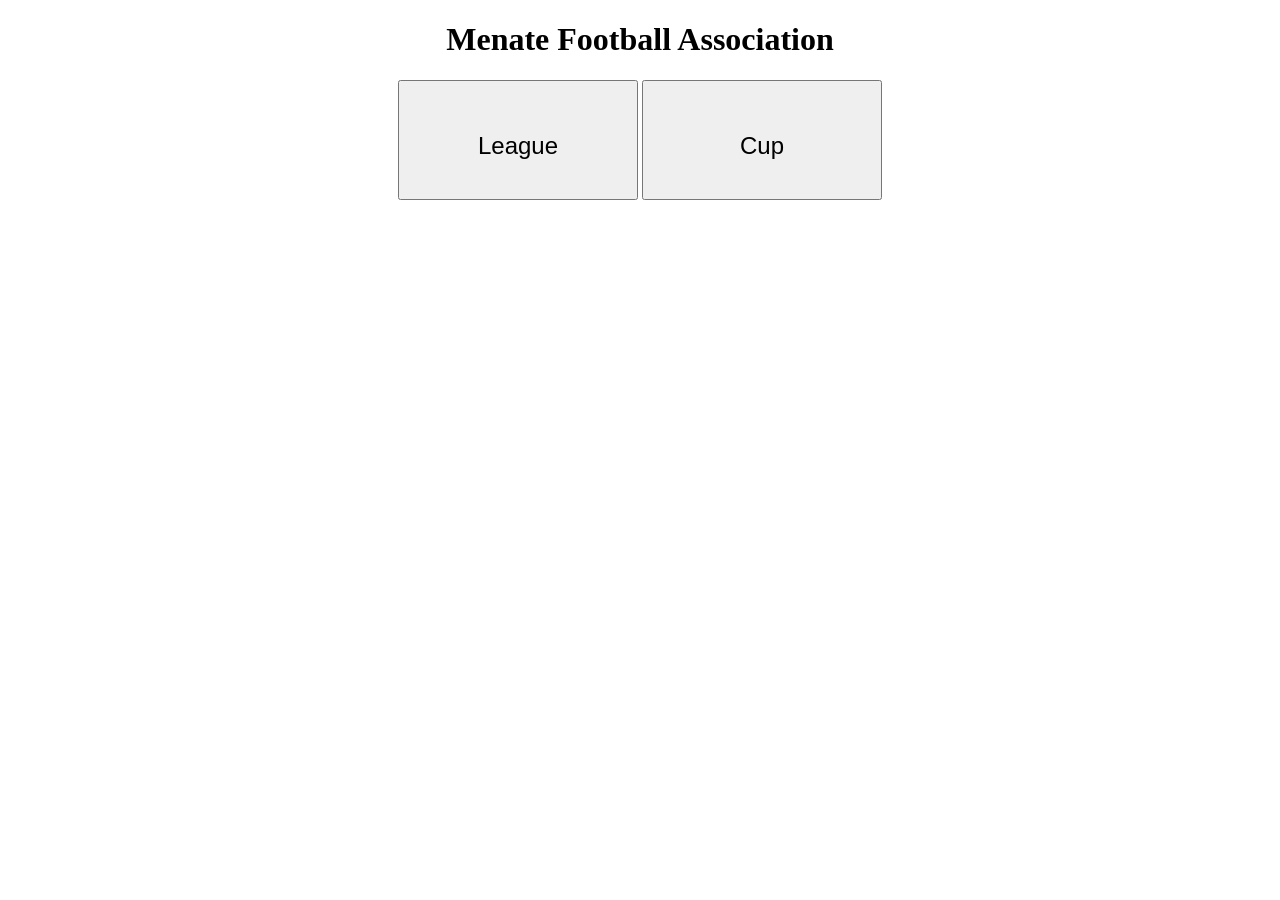
<file: index.html>
<!DOCTYPE html>
<html lang="en">
<head>
  <meta charset="UTF-8">
  <meta name="viewport" content="width=device-width, initial-scale=1.0">
  <link rel="stylesheet" href="style.css">
  <title>mainpage</title>
</head>
<body>
  <h1>Menate Football Association</h1>
  <button class="hai" id="league">League</button>
  <button class="hai" id="cup">Cup</button>
  
  <script src="indexftn.js"></script>
</body>
</html>
</file>
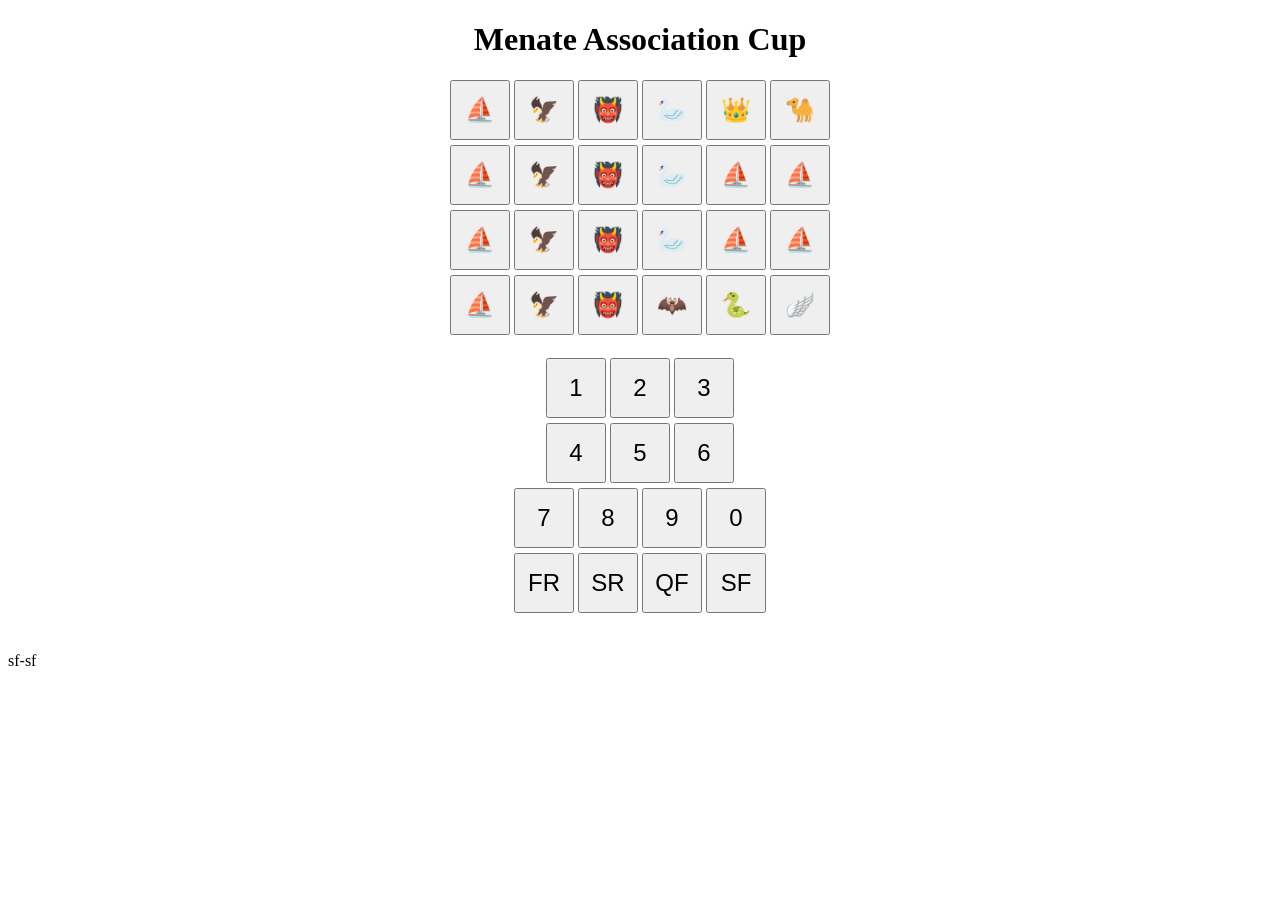
<file: cup.html>
<!DOCTYPE html>
<html lang="en">
<head>
    <meta charset="UTF-8">
    <meta name="viewport" content="width=device-width, initial-scale=1.0">
    <title>Menate Association Cup</title>
    <link rel="stylesheet" href="style.css">
</head>
<body>
    <h1>Menate Association Cup</h1>
    <button class="team" data-text1="Danisher Siti⛵ " data-text2=" ⛵Danisher Siti">⛵</button>
    <button class="team" data-text1=" 🦅Haikalecional🦅 ">🦅</button>
    <button id="HID">👹</button>
    <button id="AMA">🦢</button>
    <button id="REL">👑</button>
    <button id="MIR">🐪</button><br>
    <button id="HAF">⛵</button>
    <button id="AMC">🦅</button>
    <button id="SAL">👹</button>
    <button id="ANQ">🦢</button>
    <button id="QAY">⛵</button>
    <button id="FEZ">⛵</button><br>
    <button id="ADM">⛵</button>
    <button id="FIK">🦅</button>
    <button id="KAR">👹</button>
    <button id="FAK">🦢</button>
    <button id="HAB">⛵</button>
    <button id="BER">⛵</button><br>
    <button id="RAF">⛵</button>
    <button id="ANS">🦅</button>
    <button id="FAR">👹</button>
    <button id="AID">🦇</button>
    <button id="MIZ">🐍</button>
    <button id="KIR">🪽</button><br>
    <br>
    <button class="team" data-text="1">1</button>
    <button class="team" data-text="2">2</button>
    <button class="team" data-text="3">3</button><br>
    <button class="team" data-text="4">4</button>
    <button class="team" data-text="5">5</button>
    <button class="team" data-text="6">6</button><br>
    <button class="team" data-text="7">7</button>
    <button class="team" data-text="8">8</button>
    <button class="team" data-text="9">9</button>
    <button class="team" data-text="0">0</button>
    <br>
    <button class="round" data-text="*First Round*">FR</button>
    <button class="round" data-text="*Second Round*">SR</button>
    <button class="round" data-text="*Quarter Final*">QF</button>
    <button class="round" data-text="Semi Final">SF</button><br>
    
  <div id="what">
    <p class="roundtext"></p>
    <br>
    <a class="slot">sf</a><a class="slot"></a><a>-</a><a class="slot"></a><a class="slot">sf</a>
  </div>

    <script src="function.js"></script>
</body>
</html>
</file>
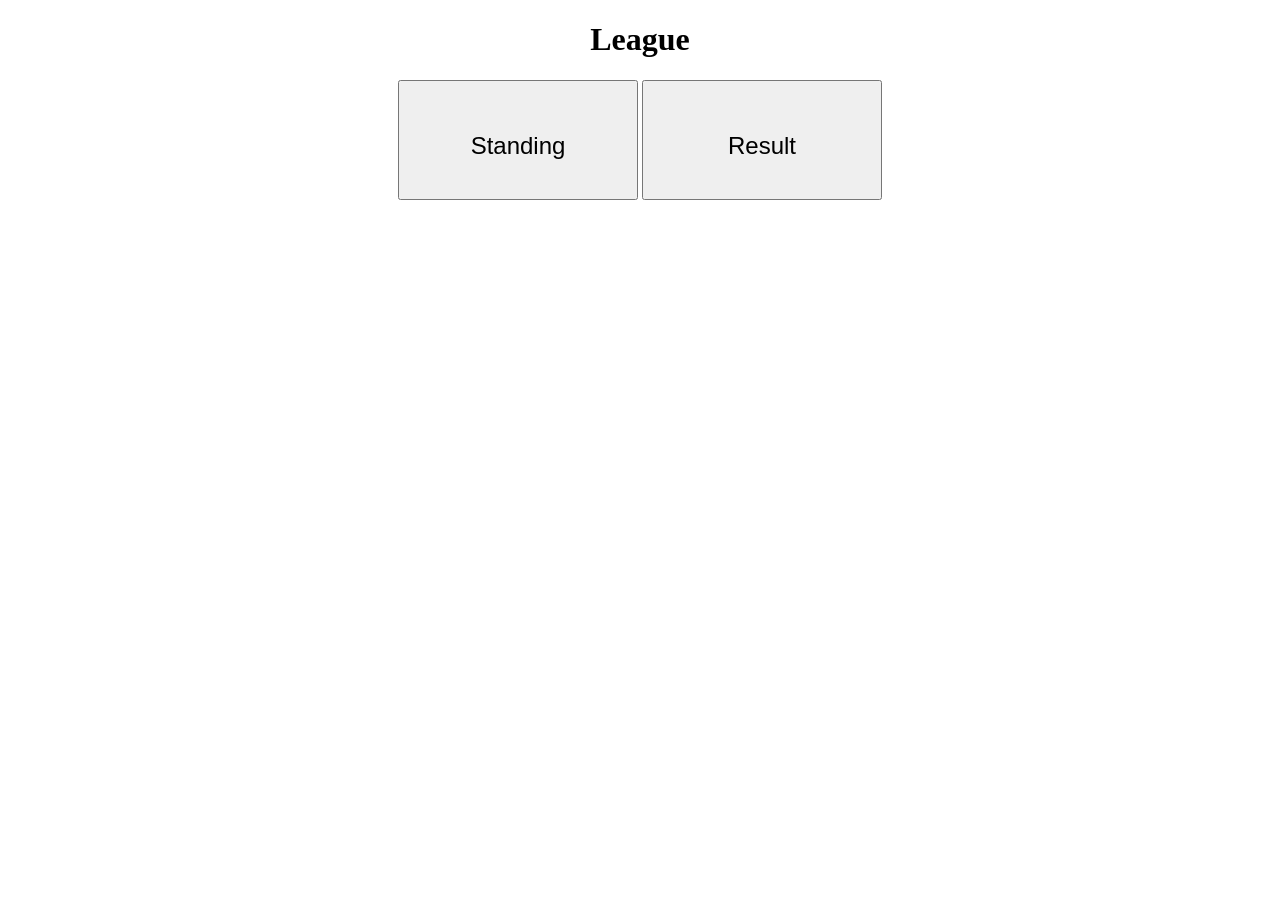
<file: league.html>
<!DOCTYPE html>
<html lang="en">
<head>
  <meta charset="UTF-8">
  <meta name="viewport" content="width=device-width, initial-scale=1.0">
  <link rel="stylesheet" href="style.css">
  <title>League</title>
</head>
<body>
  <h1>League</h1>
  <button class="hai" id="standing">Standing</button>
  <button class="hai" id="result">Result</button>
  
  <script src="leagueftn.js"></script>
</body>
</html>
</file>
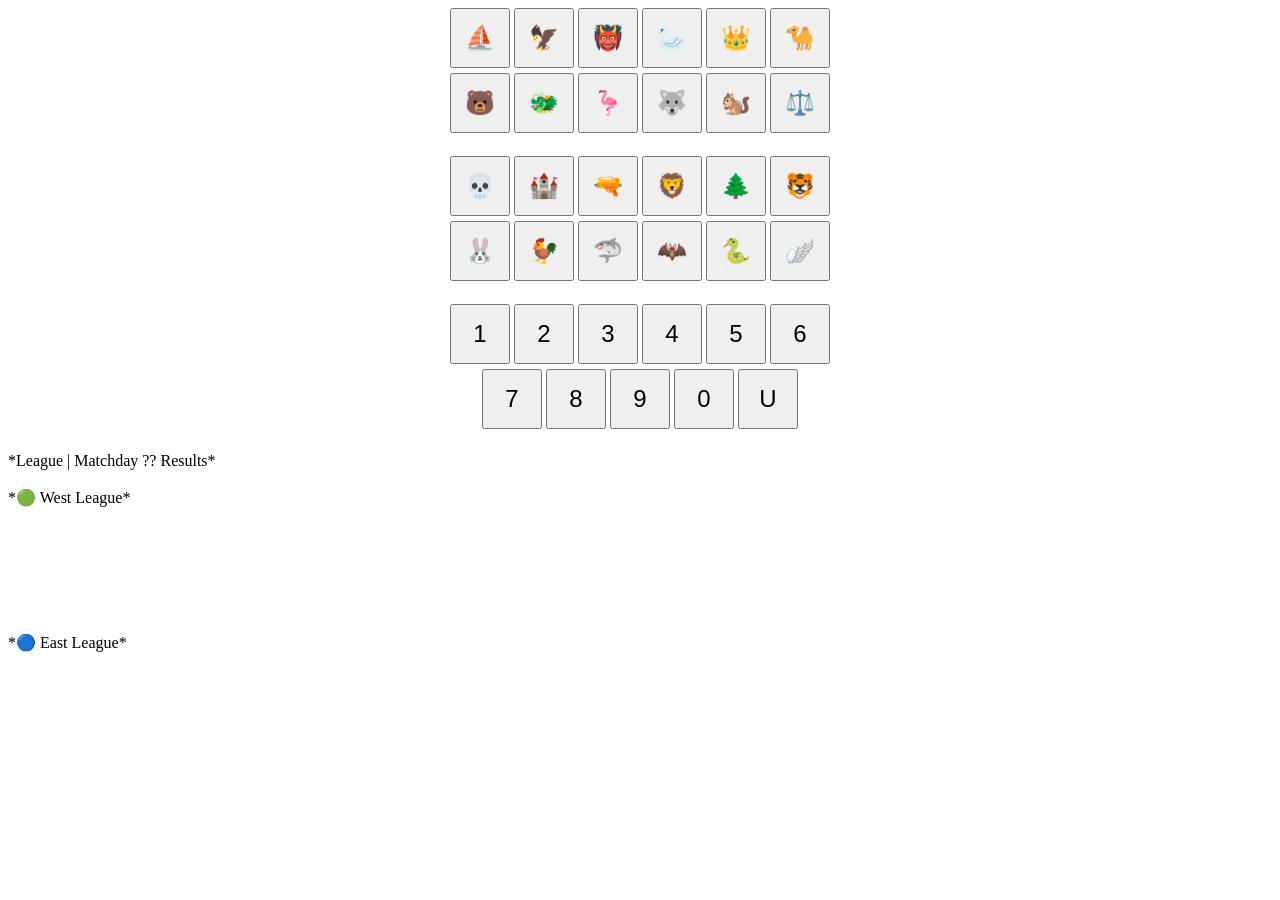
<file: leagueresult.html>
<!DOCTYPE html>
<html lang="en">
<head>
    <meta charset="UTF-8">
    <meta name="viewport" content="width=device-width, initial-scale=1.0">
    <title>League result</title>
    <link rel="stylesheet" href="style.css">
</head>
<body>
  <div class="choice" >
    <button class="team" data-text1="Danisher Siti⛵ " data-text2=" ⛵Danisher Siti">⛵</button>
    <button class="team" data-text1="Haikalecional🦅 " data-text2=" 🦅Haikalecional">🦅</button>
    <button class="team" data-text1="Hidayater Utuh👹 " data-text2=" 👹Hidayater Utuh">👹</button>
    <button class="team" data-text1="Ammarasaray🦢 " data-text2=" 🦢Ammarasaray">🦢</button>
    <button class="team" data-text1="Rela Fezrid👑 " data-text2=" 👑Rela Fezrid">👑</button>
    <button class="team" data-text1="Mirulnassr🐪 " data-text2=" 🐪Mirulnassr">🐪</button><br>
    <button class="team" data-text1="Hafiyunich🐻 " data-text2=" 🐻Hafiyunich">🐻</button>
    <button class="team" data-text1="Amcalona🐲 " data-text2=" 🐲Amcalona">🐲</button>
    <button class="team" data-text1="Salahuddingo🦩 " data-text2=" 🦩Salahuddingo">🦩</button>
    <button class="team" data-text1="Aniqusen🐺 " data-text2=" 🐺Aniqusen">🐺</button>
    <button class="team" data-text1="Arqim🐿️ " data-text2=" 🐿️Arqim">🐿️</button>
    <button class="team" data-text1="Fezritico⚖️ " data-text2=" ⚖️Fezritico">⚖️</button>
   </div> <br>
   <div class="choice" >
    <button class="team" data-text1="Adamentus💀 " data-text2=" 💀Adamentus">💀</button>
    <button class="team" data-text1="Fikricastel🏰" data-text2=" 🏰Fikricastel">🏰</button>
    <button class="team" data-text1="Karsenal🔫 " data-text2=" 🔫Karsenal">🔫</button>
    <button class="team" data-text1="Fakhrulasea🦁 " data-text2=" 🦁Fakhrulasea">🦁</button>
    <button class="team" data-text1="Habiburg🌲 " data-text2=" 🌲Habiburg">🌲</button>
    <button class="team" data-text1="Berus Aimund🐯 " data-text2=" 🐯Berus Aimund">🐯</button><br>
    <button class="team" data-text1="Raffiqiacos🐰 " data-text2=" 🐰Raffiqiacos">🐰</button>
    <button class="team" data-text1="Annaserpool🐓 " data-text2=" 🐓Annaserpool">🐓</button>
    <button class="team" data-text1="Farhanaco🦈 " data-text2=" 🦈Farhanaco">🦈</button>
    <button class="team" data-text1="Aidilencia🦇 " data-text2=" 🦇Aidilencia">🦇</button>
    <button class="team" data-text1="Mirzalan🐍 " data-text2=" 🐍Mirzalan">🐍</button>
    <button class="team" data-text1="Kirustal Pulas🪽 " data-text2=" 🪽Kirustal Pulas">🪽</button><br>
   </div> <br>
    <button class="team" data-text="1">1</button>
    <button class="team" data-text="2">2</button>
    <button class="team" data-text="3">3</button>
    <button class="team" data-text="4">4</button>
    <button class="team" data-text="5">5</button>
    <button class="team" data-text="6">6</button><br>
    <button class="team" data-text="7">7</button>
    <button class="team" data-text="8">8</button>
    <button class="team" data-text="9">9</button>
    <button class="team" data-text="0">0</button>
    <button id="undo">U</button>
    <br>
    <br>

    <div class="box">
     <a >*League | Matchday ?? Results*</a><br>
     <br>
     <a>*🟢 West League*</a><br>
     <a class="position"></a><a class="position"></a><a class="position"></a><a class="position"></a><br>
     <a class="position"></a><a class="position"></a><a class="position"></a><a class="position"></a><br>
     <a class="position"></a><a class="position"></a><a class="position"></a><a class="position"></a><br>
     <a class="position"></a><a class="position"></a><a class="position"></a><a class="position"></a><br>
     <a class="position"></a><a class="position"></a><a class="position"></a><a class="position"></a><br>
     <a class="position"></a><a class="position"></a><a class="position"></a><a class="position"></a><br>
     <br>
     <a>*🔵 East League*</a><br>
     <a class="position"></a><a class="position"></a><a class="position"></a><a class="position"></a><br>
     <a class="position"></a><a class="position"></a><a class="position"></a><a class="position"></a><br>
     <a class="position"></a><a class="position"></a><a class="position"></a><a class="position"></a><br>
     <a class="position"></a><a class="position"></a><a class="position"></a><a class="position"></a><br>
     <a class="position"></a><a class="position"></a><a class="position"></a><a class="position"></a><br>
     <a class="position"></a><a class="position"></a><a class="position"></a><a class="position"></a><br>
      </div>
    <script src="leagueresultftn.js"></script>
</body>
</file>
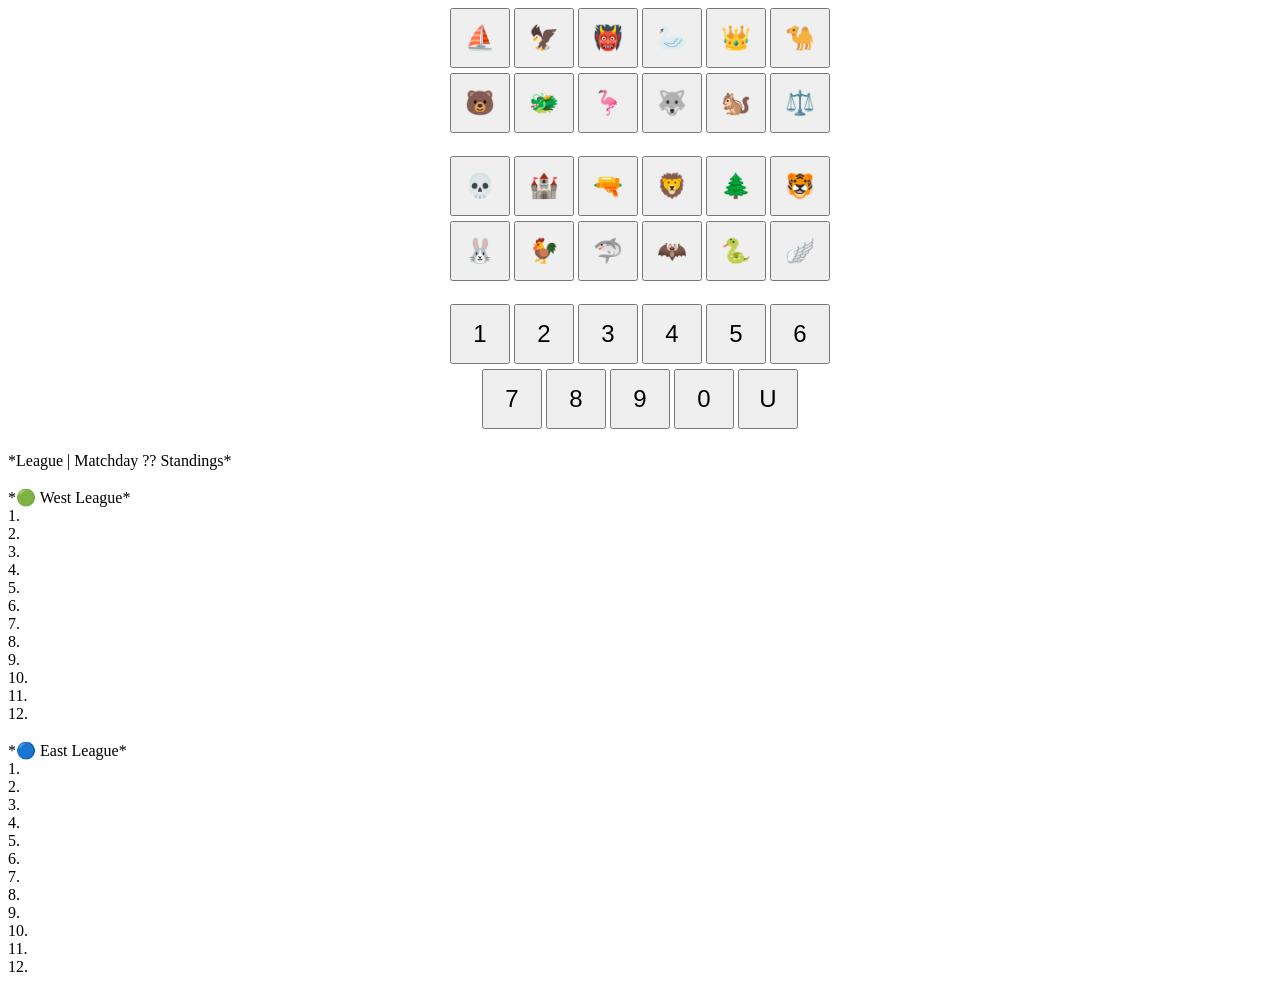
<file: leaguestanding.html>
<!DOCTYPE html>
<html lang="en">
<head>
    <meta charset="UTF-8">
    <meta name="viewport" content="width=device-width, initial-scale=1.0">
    <title>League Standing</title>
    <link rel="stylesheet" href="style.css">
</head>
<body>
  <div class="choice" >
    <button class="team" data-text1="Danisher Siti⛵ " data-text2=" ⛵Danisher Siti">⛵</button>
    <button class="team" data-text1="Haikalecional🦅 " data-text2=" 🦅Haikalecional">🦅</button>
    <button class="team" data-text1="Hidayater Utuh👹 " data-text2=" 👹Hidayater Utuh">👹</button>
    <button class="team" data-text1="Ammarasaray🦢 " data-text2=" 🦢Ammarasaray">🦢</button>
    <button class="team" data-text1="Rela Fezrid👑 " data-text2=" 👑Rela Fezrid">👑</button>
    <button class="team" data-text1="Mirulnassr🐪 " data-text2=" 🐪Mirulnassr">🐪</button><br>
    <button class="team" data-text1="Hafiyunich🐻 " data-text2=" 🐻Hafiyunich">🐻</button>
    <button class="team" data-text1="Amcalona🐲 " data-text2=" 🐲Amcalona">🐲</button>
    <button class="team" data-text1="Salahuddingo🦩 " data-text2=" 🦩Salahuddingo">🦩</button>
    <button class="team" data-text1="Aniqusen🐺 " data-text2=" 🐺Aniqusen">🐺</button>
    <button class="team" data-text1="Arqim🐿️ " data-text2=" 🐿️Arqim">🐿️</button>
    <button class="team" data-text1="Fezritico⚖️ " data-text2=" ⚖️Fezritico">⚖️</button>
   </div> <br>
   <div class="choice" >
    <button class="team" data-text1="Adamentus💀 " data-text2=" 💀Adamentus">💀</button>
    <button class="team" data-text1="Fikricastel🏰" data-text2=" 🏰Fikricastel">🏰</button>
    <button class="team" data-text1="Karsenal🔫 " data-text2=" 🔫Karsenal">🔫</button>
    <button class="team" data-text1="Fakhrulasea🦁 " data-text2=" 🦁Fakhrulasea">🦁</button>
    <button class="team" data-text1="Habiburg🌲 " data-text2=" 🌲Habiburg">🌲</button>
    <button class="team" data-text1="Berus Aimund🐯 " data-text2=" 🐯Berus Aimund">🐯</button><br>
    <button class="team" data-text1="Raffiqiacos🐰 " data-text2=" 🐰Raffiqiacos">🐰</button>
    <button class="team" data-text1="Annaserpool🐓 " data-text2=" 🐓Annaserpool">🐓</button>
    <button class="team" data-text1="Farhanaco🦈 " data-text2=" 🦈Farhanaco">🦈</button>
    <button class="team" data-text1="Aidilencia🦇 " data-text2=" 🦇Aidilencia">🦇</button>
    <button class="team" data-text1="Mirzalan🐍 " data-text2=" 🐍Mirzalan">🐍</button>
    <button class="team" data-text1="Kirustal Pulas🪽 " data-text2=" 🪽Kirustal Pulas">🪽</button><br>
   </div> <br>
    <button class="team" data-text="1">1</button>
    <button class="team" data-text="2">2</button>
    <button class="team" data-text="3">3</button>
    <button class="team" data-text="4">4</button>
    <button class="team" data-text="5">5</button>
    <button class="team" data-text="6">6</button><br>
    <button class="team" data-text="7">7</button>
    <button class="team" data-text="8">8</button>
    <button class="team" data-text="9">9</button>
    <button class="team" data-text="0">0</button>
    <button id="undo">U</button>
    <br>
    <br>

    <div class="box">
     <a >*League | Matchday ?? Standings*</a><br>
     <br>
     <a>*🟢 West League*</a><br>
     <a>1. </a><a class="position"></a><a class="position"></a><a class="position"></a><br>
     <a>2. </a><a class="position"></a><a class="position"></a><a class="position"></a><br>
     <a>3. </a><a class="position"></a><a class="position"></a><a class="position"></a><br>
     <a>4. </a><a class="position"></a><a class="position"></a><a class="position"></a><br>
     <a>5. </a><a class="position"></a><a class="position"></a><a class="position"></a><br>
     <a>6. </a><a class="position"></a><a class="position"></a><a class="position"></a><br>
     <a>7. </a><a class="position"></a><a class="position"></a><a class="position"></a><br>
     <a>8. </a><a class="position"></a><a class="position"></a><a class="position"></a><br>
     <a>9. </a><a class="position"></a><a class="position"></a><a class="position"></a><br>
     <a>10. </a><a class="position"></a><a class="position"></a><a class="position"></a><br>
     <a>11. </a><a class="position"></a><a class="position"></a><a class="position"></a><br>
     <a>12. </a><a class="position"></a><a class="position"></a><a class="position"></a><br>
     <br>
     <a>*🔵 East League*</a><br>
     <a>1. </a><a class="position"></a><a class="position"></a><a class="position"></a><br>
     <a>2. </a><a class="position"></a><a class="position"></a><a class="position"></a><br>
     <a>3. </a><a class="position"></a><a class="position"></a><a class="position"></a><br>
     <a>4. </a><a class="position"></a><a class="position"></a><a class="position"></a><br>
     <a>5. </a><a class="position"></a><a class="position"></a><a class="position"></a><br>
     <a>6. </a><a class="position"></a><a class="position"></a><a class="position"></a><br>
     <a>7. </a><a class="position"></a><a class="position"></a><a class="position"></a><br>
     <a>8. </a><a class="position"></a><a class="position"></a><a class="position"></a><br>
     <a>9. </a><a class="position"></a><a class="position"></a><a class="position"></a><br>
     <a>10. </a><a class="position"></a><a class="position"></a><a class="position"></a><br>
     <a>11. </a><a class="position"></a><a class="position"></a><a class="position"></a><br>
     <a>12. </a><a class="position"></a><a class="position"></a><a class="position"></a><br>
      </div>
    <script src="leaguestandingftn.js"></script>
</body>
</file>
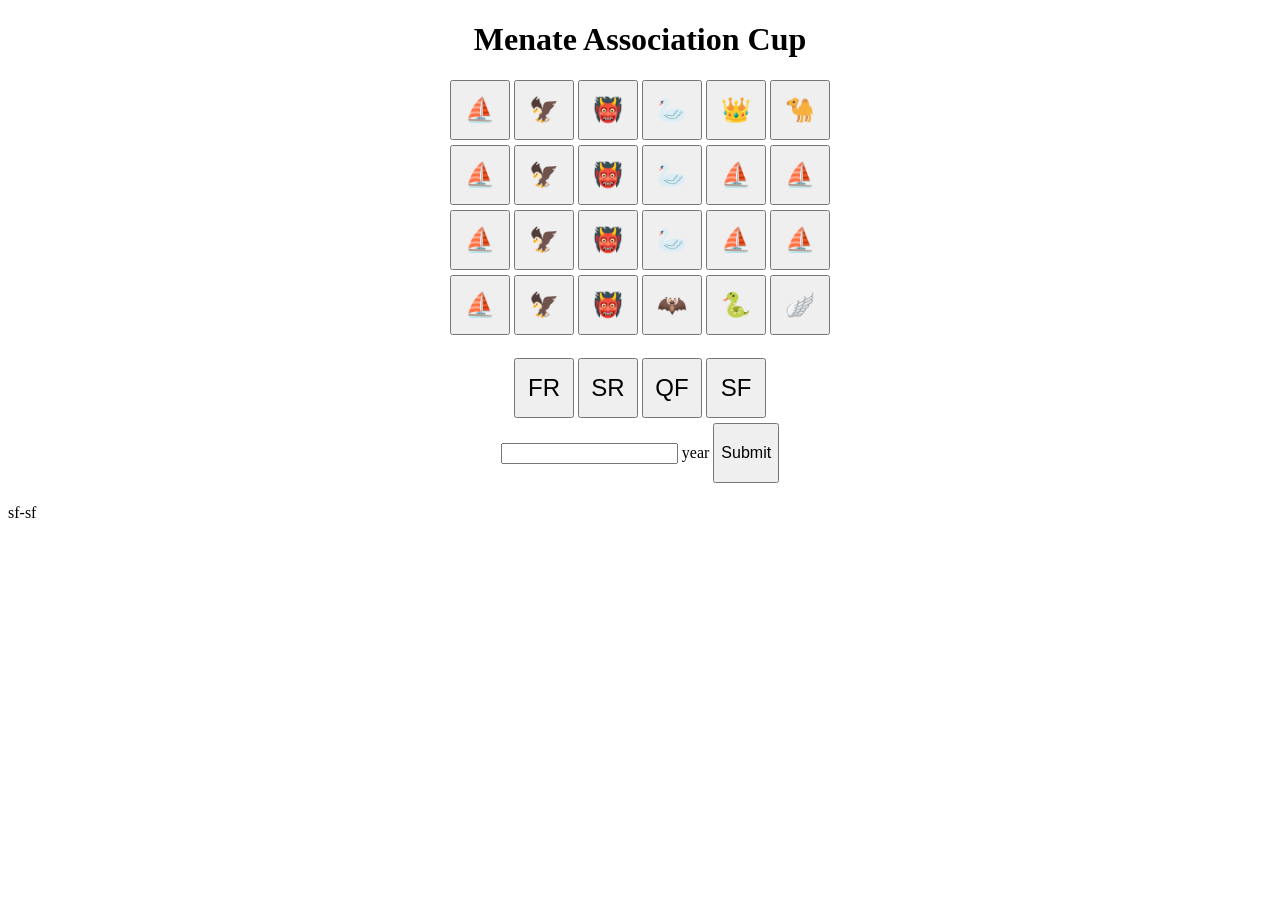
<file: mac.html>
<!DOCTYPE html>
<html lang="en">
<head>
    <meta charset="UTF-8">
    <meta name="viewport" content="width=device-width, initial-scale=1.0">
    <title>Menate Association Cup</title>
    <link rel="stylesheet" href="style.css">
</head>
<body>
    <h1>Menate Association Cup</h1>
    <button class="team" data-text=" ⛵Danisher Siti⛵ ">⛵</button>
    <button class="team" data-text=" 🦅Haikalecional🦅 ">🦅</button>
    <button id="HID">👹</button>
    <button id="AMA">🦢</button>
    <button id="REL">👑</button>
    <button id="MIR">🐪</button><br>
    <button id="HAF">⛵</button>
    <button id="AMC">🦅</button>
    <button id="SAL">👹</button>
    <button id="ANQ">🦢</button>
    <button id="QAY">⛵</button>
    <button id="FEZ">⛵</button><br>
    <button id="ADM">⛵</button>
    <button id="FIK">🦅</button>
    <button id="KAR">👹</button>
    <button id="FAK">🦢</button>
    <button id="HAB">⛵</button>
    <button id="BER">⛵</button><br>
    <button id="RAF">⛵</button>
    <button id="ANS">🦅</button>
    <button id="FAR">👹</button>
    <button id="AID">🦇</button>
    <button id="MIZ">🐍</button>
    <button id="KIR">🪽</button><br>
    <br>
    <button>FR</button>
    <button>SR</button>
    <button>QF</button>
    <button>SF</button><br>
    <input id="year" type="number"> year
    <button id="submit">Submit</button>
  <div id="what">
    <p id="yearp"></p>
    <a class="slot">sf</a><a class="slot"></a><a>-</a><a class="slot"></a><a class="slot">sf</a>
  </div>

    <script src="function.js"></script>
</body>
</html>
</file>
<file: style.css>
body {
    text-align: center;
}

h1 {

    text-align: center;
}

button {

    width: 60px;
    height: 60px;
    text-align: center;
    font-size: x-large;
    margin-bottom: 5px;
}

#submit {
    width: fit-content;
    font-size: medium;
}

#what {

    text-align: left;
}

.hai {

    width: 10em;
    padding: 50px;
    height: 5em;
    text-align: center;
    
}

.box {

    text-align: left;
    
}
</file>
